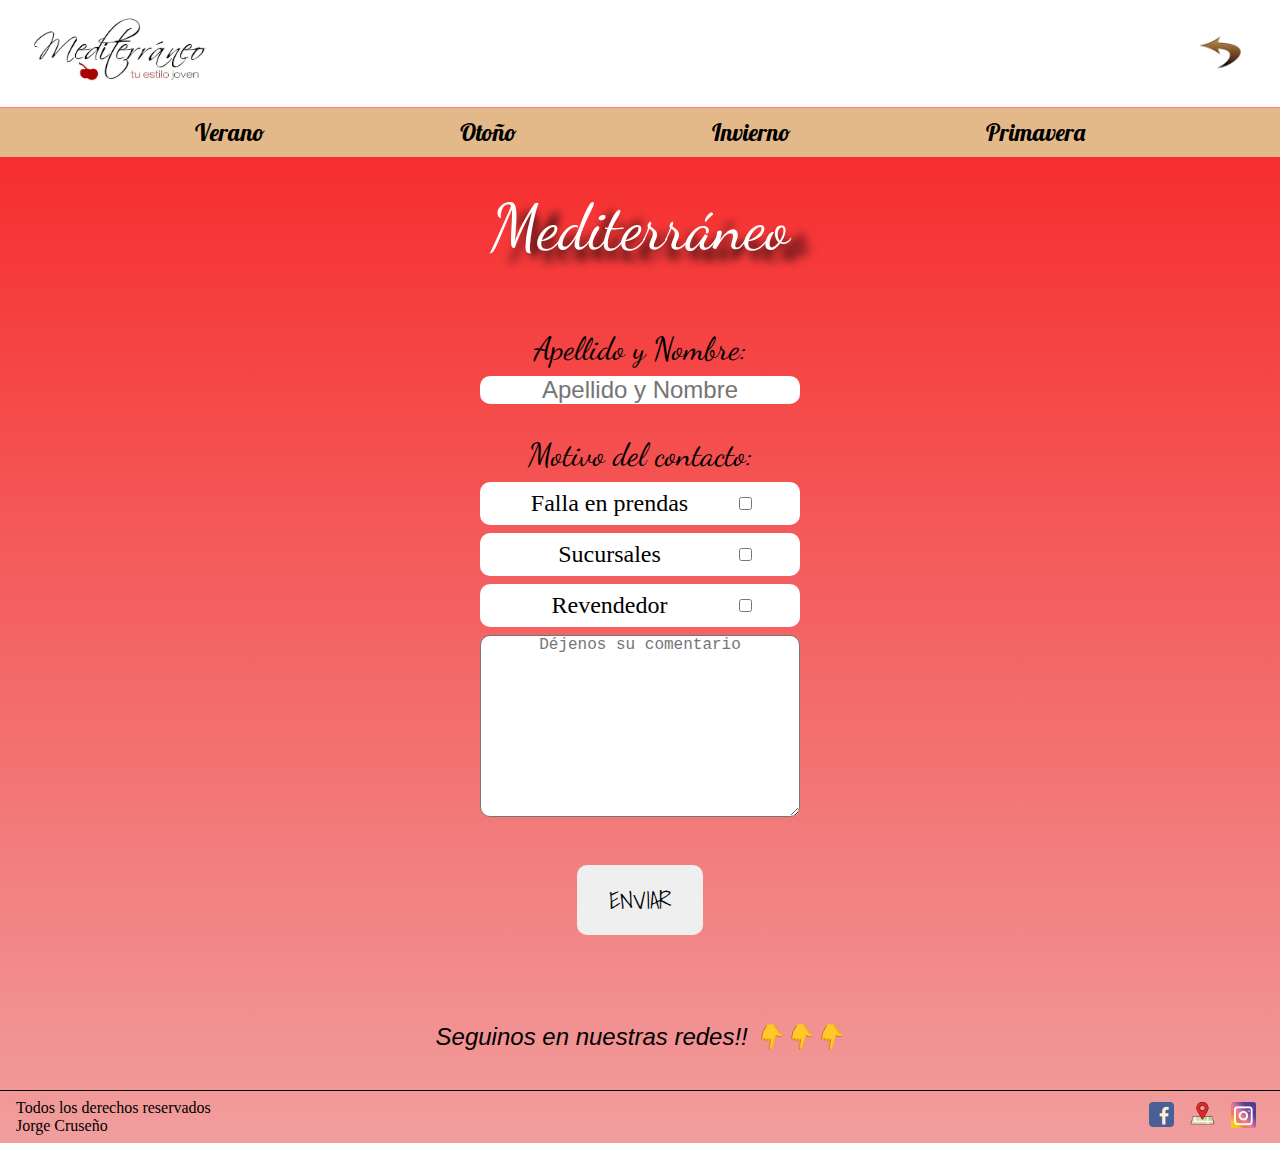
<file: contacto.html>
<!DOCTYPE html>
<html lang="en">
<head>
    <meta charset="UTF-8">
    <meta http-equiv="X-UA-Compatible" content="IE=edge">
    <meta name="viewport" content="width=device-width, initial-scale=1.0">
    <title>Mediterráneo - Contacto</title>
    <link rel="stylesheet" href="./contacto.css">
</head>
<body>
<nav id="nav">
    <div>
    <a href="./index.html"><img class="nav__img__logo" src="./assets/meditlogo.png" alt="Mediterráneo"/></a> 
    </div>

    <div>
        <a href="./index.html"><img class="volver" src="./assets/flecha-volver.png"alt="VOLVER"></a>
    </div>
</nav>

<header class="header">
    
    <section class="header__estaciones">
    <ul>
        <li><a href="#">Verano</a></li>
        <li><a href="#">Otoño</a></li>
        <li><a href="#">Invierno</a></li>
        <li><a href="#">Primavera</a></li>
    </ul>
    </section>
</header>

<div class="container">
  <p>Mediterráneo</p>
  <form action="">
      <label class="container__label" for="">Apellido y Nombre:</label>
      <input class="container__input" type="text" placeholder="Apellido y Nombre">
      <label class="container__label" for="">Motivo del contacto:</label>

      <div class="contacto__falla">
        <label class="container__label__motivo__contacto" for="falla">Falla en prendas</label><input type="checkbox" id="falla">
      </div>
      <div class="contacto__sucursales">
        <label class="container__label__motivo__contacto" for="sucursales">Sucursales</label> <input type="checkbox" id="sucursales">
      </div>
      <div class="contacto__reventa">
        <label class="container__label__motivo__contacto" for="reventa">Revendedor</label><input class="renveta-input" type="checkbox" id="reventa">
      </div>

      <textarea class="text-area" name="" id="" cols="30" rows="10" placeholder="Déjenos su comentario"></textarea>
      
      
      
      <button class="btn">ENVIAR</button>

  </form>
</div>

<div class="seguinos">
  Seguinos en nuestras redes!!
</div>
</div>

<footer>
    <div class="footer__derechos">
      Todos los derechos reservados Jorge Cruseño
    </div>
    <div class="footer__links">
      <ul>
        <li><a href="https://www.facebook.com/Moda.Mediterraneo" target="_blank"><img class="footer__img" src="./assets/facebook-ga70f56876_1280.png" alt=""></a></li>
        <li><a href="https://www.google.com/maps/place/Granaderos+382,+Hurlingham,+Provincia+de+Buenos+Aires/@-34.5756033,-58.6389418,17z/data=!3m1!4b1!4m5!3m4!1s0x95bcb9572cf9140d:0x5055e419b0308e1c!8m2!3d-34.5756033!4d-58.6367531" target="_blank"><img class="footer__img" src="./assets/location-g32df5a77e_1280.png" alt=""></a></li>
        <li><a href="https://www.instagram.com/moda.mediterraneo/" target="_blank"><img class="footer__img" src="./assets/instagram-ged0bfc395_1280.png" alt=""></a></li>
      </ul>
    </div>
  </footer>
</body>
</html>
</file>
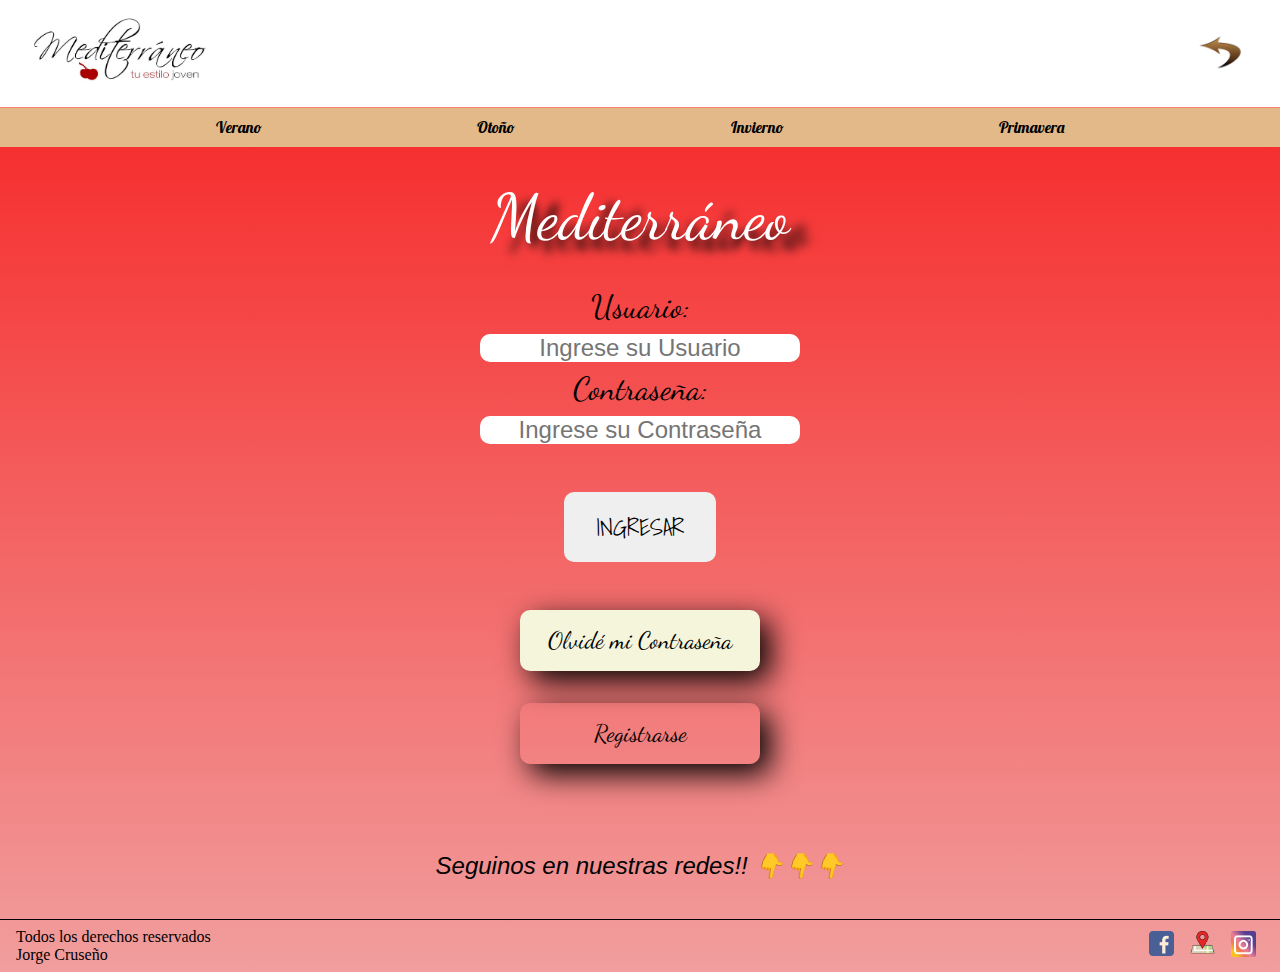
<file: loggin.html>
<!DOCTYPE html>
<html lang="en">
<head>
    <meta charset="UTF-8">
    <meta http-equiv="X-UA-Compatible" content="IE=edge">
    <meta name="viewport" content="width=device-width, initial-scale=1.0">
    <title>Mediterráneo - Loggin</title>
    <link rel="stylesheet" href="./loggin.css">
</head>
<body>
<nav id="nav">
        <div>
        <a href="./index.html"><img class="nav__img__logo" src="./assets/meditlogo.png" alt="Mediterráneo"/></a> 
        </div>

        <div>
            <a href="./index.html"><img class="volver" src="./assets/flecha-volver.png"alt="VOLVER"></a>
        </div>
</nav>

<header class="header">
    
    <section class="header__estaciones">
    <ul>
        <li><a href="#">Verano</a></li>
        <li><a href="#">Otoño</a></li>
        <li><a href="#">Invierno</a></li>
        <li><a href="#">Primavera</a></li>
    </ul>
    </section>
</header>

<div class="container">
  <p>Mediterráneo</p>
  <form action="">
      <label class="container__label" for="">Usuario:</label>
      <input class="container__input" type="text" placeholder="Ingrese su Usuario">
      <label class="container__label" for="">Contraseña:</label>
      <input class="container__input" type="password" placeholder="Ingrese su Contraseña" required>
      <button class="btn">INGRESAR</button>

      <button class="container__olvidar">Olvidé mi Contraseña</button>
      <button class="container__registro">Registrarse</button>
  </form>

<div class="seguinos">
  Seguinos en nuestras redes!!
</div>
</div>

<footer>
  <div class="footer__derechos">
    Todos los derechos reservados Jorge Cruseño
  </div>
  <div class="footer__links">
    <ul>
      <li><a href="https://www.facebook.com/Moda.Mediterraneo" target="_blank"><img class="footer__img" src="./assets/facebook-ga70f56876_1280.png" alt=""></a></li>
      <li><a href="https://www.google.com/maps/place/Granaderos+382,+Hurlingham,+Provincia+de+Buenos+Aires/@-34.5756033,-58.6389418,17z/data=!3m1!4b1!4m5!3m4!1s0x95bcb9572cf9140d:0x5055e419b0308e1c!8m2!3d-34.5756033!4d-58.6367531" target="_blank"><img class="footer__img" src="./assets/location-g32df5a77e_1280.png" alt=""></a></li>
      <li><a href="https://www.instagram.com/moda.mediterraneo/" target="_blank"><img class="footer__img" src="./assets/instagram-ged0bfc395_1280.png" alt=""></a></li>
    </ul>
  </div>
</footer>
</body>
</html>
</file>
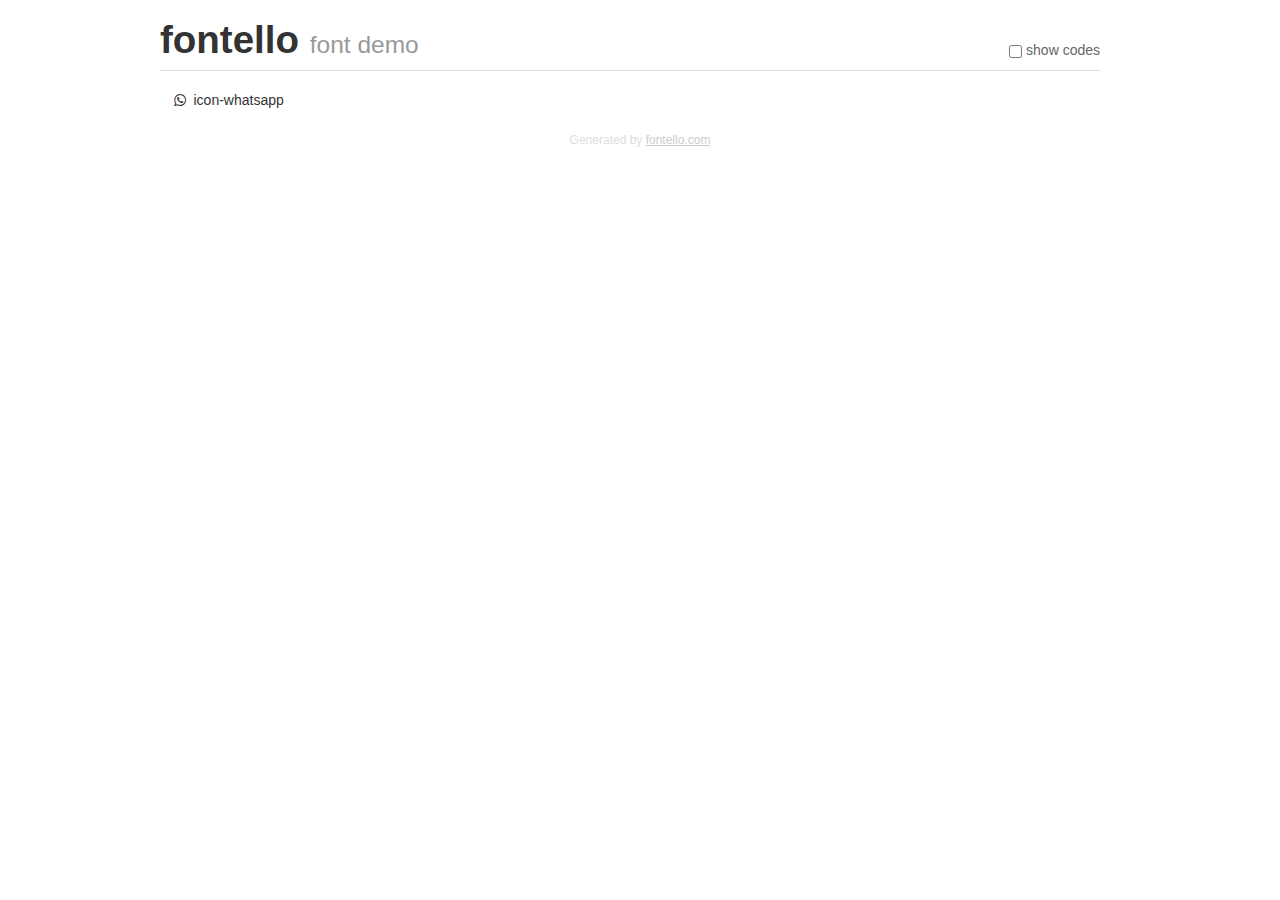
<file: fontello-a540fdbf/demo.html>
<!DOCTYPE html>
<html>
  <head>
  <!--[if lt IE 9]><script language="javascript" type="text/javascript" src="//html5shim.googlecode.com/svn/trunk/html5.js"></script><![endif]-->
  <meta charset="UTF-8">
  <style>
    html {
      font-size: 100%;
      -webkit-text-size-adjust: 100%;
      -ms-text-size-adjust: 100%;
    }
    a:focus {
      outline: thin dotted #333;
      outline: 5px auto -webkit-focus-ring-color;
      outline-offset: -2px;
    }
    a:hover,
    a:active {
      outline: 0;
    }
    input {
      margin: 0;
      font-size: 100%;
      vertical-align: middle;
      *overflow: visible;
      line-height: normal;
    }
    input::-moz-focus-inner {
      padding: 0;
      border: 0;
    }
    body {
      margin: 0;
      font-family: "Helvetica Neue", Helvetica, Arial, sans-serif;
      font-size: 14px;
      line-height: 20px;
      color: #333;
      background-color: #fff;
    }
    a {
      color: #08c;
      text-decoration: none;
    }
    a:hover {
      color: #005580;
      text-decoration: underline;
    }
    .row {
      margin-left: -20px;
      *zoom: 1;
    }
    .row:before,
    .row:after {
      display: table;
      content: "";
      line-height: 0;
    }
    .row:after {
      clear: both;
    }
    .span3 {
      float: left;
      min-height: 1px;
      margin-left: 20px;
      width: 220px;
    }
    .container {
      width: 940px;
      margin-right: auto;
      margin-left: auto;
      *zoom: 1;
    }
    .container:before,
    .container:after {
      display: table;
      content: "";
      line-height: 0;
    }
    .container:after {
      clear: both;
    }
    small {
      font-size: 85%;
    }
    h1 {
      margin: 10px 0;
      font-family: inherit;
      font-weight: bold;
      line-height: 20px;
      color: inherit;
      text-rendering: optimizelegibility;
      line-height: 40px;
      font-size: 38.5px;
    }
    h1 small {
      font-weight: normal;
      line-height: 1;
      color: #999;
      font-size: 24.5px;
    }

    body {
      margin-top: 90px;
    }
    .header {
      position: fixed;
      top: 0;
      left: 50%;
      margin-left: -480px;
      background-color: #fff;
      border-bottom: 1px solid #ddd;
      padding-top: 10px;
      z-index: 10;
    }
    .footer {
      color: #ddd;
      font-size: 12px;
      text-align: center;
      margin-top: 20px;
    }
    .footer a {
      color: #ccc;
      text-decoration: underline;
    }
    .the-icons {
      font-size: 14px;
      line-height: 24px;
    }
    .switch {
      position: absolute;
      right: 0;
      bottom: 10px;
      color: #666;
    }
    .switch input {
      margin-right: 0.3em;
    }
    .codesOn .i-name {
      display: none;
    }
    .codesOn .i-code {
      display: inline;
    }
    .i-code {
      display: none;
    }
    @font-face {
      font-family: 'fontello';
      src: url('./font/fontello.eot?65831194');
      src: url('./font/fontello.eot?65831194#iefix') format('embedded-opentype'),
           url('./font/fontello.woff?65831194') format('woff'),
           url('./font/fontello.ttf?65831194') format('truetype'),
           url('./font/fontello.svg?65831194#fontello') format('svg');
      font-weight: normal;
      font-style: normal;
    }
    .demo-icon {
      font-family: "fontello";
      font-style: normal;
      font-weight: normal;
      speak: never;
     
      display: inline-block;
      text-decoration: inherit;
      width: 1em;
      margin-right: .2em;
      text-align: center;
      /* opacity: .8; */
     
      /* For safety - reset parent styles, that can break glyph codes*/
      font-variant: normal;
      text-transform: none;
     
      /* fix buttons height, for twitter bootstrap */
      line-height: 1em;
     
      /* Animation center compensation - margins should be symmetric */
      /* remove if not needed */
      margin-left: .2em;
     
      /* You can be more comfortable with increased icons size */
      /* font-size: 120%; */
     
      /* Font smoothing. That was taken from TWBS */
      -webkit-font-smoothing: antialiased;
      -moz-osx-font-smoothing: grayscale;
     
      /* Uncomment for 3D effect */
      /* text-shadow: 1px 1px 1px rgba(127, 127, 127, 0.3); */
    }
    </style>
    <link rel="stylesheet" href="css/animation.css"><!--[if IE 7]><link rel="stylesheet" href="css/" + font.fontname + "-ie7.css"><![endif]-->
    <script>
      function toggleCodes(on) {
        var obj = document.getElementById('icons');
      
        if (on) {
          obj.className += ' codesOn';
        } else {
          obj.className = obj.className.replace(' codesOn', '');
        }
      }
    </script>
  </head>
  <body>
    <div class="container header">
      <h1>fontello <small>font demo</small></h1>
      <label class="switch">
        <input type="checkbox" onclick="toggleCodes(this.checked)">show codes
      </label>
    </div>
    <div class="container" id="icons">
      <div class="row">
        <div class="span3" title="Code: 0xf232">
          <i class="demo-icon icon-whatsapp">&#xf232;</i> <span class="i-name">icon-whatsapp</span><span class="i-code">0xf232</span>
        </div>
      </div>
    </div>
    <div class="container footer">Generated by <a href="https://fontello.com">fontello.com</a></div>
  </body>
</html>
</file>
<file: contacto.css>
@import url('https://fonts.googleapis.com/css2?family=Dancing+Script:wght@600&display=swap');
@import url('https://fonts.googleapis.com/css2?family=Lobster&display=swap');
@import url('https://fonts.googleapis.com/css2?family=Shadows+Into+Light&display=swap');

:root {
    --dancing-font: 'Dancing Script', cursive;
    --lobster-font: 'Lobster', cursive;
    --shadows-font: 'Shadows Into Light', cursive;
}

* {
    margin: 0;
    padding: 0;
    box-sizing: border-box;
}

body {
    background-image: linear-gradient(180deg, rgb(247, 28, 28), rgb(241, 158, 158));
    background-repeat: no-repeat;
}

  nav {
    display: flex;
    justify-content: space-between;
    padding: 1rem 2rem;
    outline: 1px solid salmon;
    align-items: center;
    background-color: #fff;
  }
  
  .nav__img__logo {
    min-width: 55px;
    max-width: 180px;
  }

  .volver {
      width: 55px;
  }

/* configuración SECTION estaciones */

.header__estaciones ul {
    display: flex;
    justify-content: space-evenly;
    list-style: none;
    background-color: rgb(228, 185, 137);
    padding: 10px 0;
    font-family: var(--lobster-font);
    font-size: 1.5rem;
  }
  
  .header__estaciones ul a{
   text-decoration: none;
   color: black;
  }
  
  .header__estaciones ul li:hover {
    background-color: white;
    padding: 0 10px;
    border-radius: 20px;
}

p {
    font-family: var(--dancing-font);
    font-size: 4rem;
    color: #fff;
    text-align: center;
    padding: 2rem 0;
    text-shadow: 20px 10px 10px black ;
}

.container__label {
    display: block;
    font-family: var(--dancing-font);
    font-size: 2rem;
    text-align: center;
    margin-top: 2rem;
}

.container__input {
    width: 20rem;
    display: block;
    margin: 0.5rem auto;
    align-self: center;
    font-size: 1.5rem;
    border-radius: 10px;
    border: none;
    text-align: center;
}

.container__label__motivo__contacto {
    font-size: 1.5rem;
    margin: 0 auto;
    display: block;
    text-align: center;
    padding: 0.5rem;
}

.contacto__falla, .contacto__sucursales, .contacto__reventa {
  display: flex;
  align-items: center;
  width: max-content;
  margin: 0.5rem auto;
  width: 20rem;
  background-color: #fff;
  border-radius: 10px;
  padding: 0 3rem 0 0;
}

.text-area {
  display: flex;
  text-align: center;
  margin: auto;
  border-radius: 10px;
  font-size: 1rem;
  width: 20rem;
}

.text-area:focus {
  background-color: lightgreen;
  outline: none;
}

.btn {
    padding: 1rem 2rem;
    display: block;
    margin: 3rem auto;
    font-family: var(--shadows-font);
    font-size: 1.5rem;
    text-align: center;
    border:none;
    border-radius: 10px;
    cursor: pointer;
}

.btn:active {
    background-color: lightblue;
    outline: 2px solid black;
}

.seguinos {
    font-family: Verdana, Geneva, Tahoma, sans-serif;
    font-size: 1.5rem;
    text-align: center;
    animation: seguinos 1.5s infinite;
    padding: 0.5rem 1rem;
    margin: 5rem 0.5rem 2rem;
    border-radius: 10px;
    font-style: oblique;
}
  
  @keyframes seguinos {
    0% {
      background-color: lightgreen;
    }
    50% {
      background-color: lightyellow;
    }
    100% {
      background-color: lightgreen;
    }
}
  
  .seguinos::after {
    content: "👇👇👇";
}

footer {
    display: flex;
    justify-content: space-between;
    align-items: center;
    padding: 0.5rem 1rem;
    outline: 1px groove;
}
  
  .footer__derechos {
    width: 13rem; 
  }
  
  .footer__links ul {
    display: flex;
  }
  
  .footer__links ul li {
    list-style: none;
    margin: 0 0.5rem;
  }
  
  .footer__img {
    width: 25px;
  }
</file>
<file: loggin.css>
@import url('https://fonts.googleapis.com/css2?family=Dancing+Script:wght@600&display=swap');
@import url('https://fonts.googleapis.com/css2?family=Lobster&display=swap');
@import url('https://fonts.googleapis.com/css2?family=Shadows+Into+Light&display=swap');

:root {
    --dancing-font: 'Dancing Script', cursive;
    --lobster-font: 'Lobster', cursive;
    --shadows-font: 'Shadows Into Light', cursive;
}

* {
    margin: 0;
    padding: 0;
    box-sizing: border-box;
}

body {
  background-image: linear-gradient(180deg, rgb(247, 28, 28), rgb(241, 158, 158));
  background-repeat: no-repeat;
}

nav {
    display: flex;
    justify-content: space-between;
    padding: 1rem 2rem;
    outline: 1px solid salmon;
    align-items: center;
    background-color: #fff;
}
  
.nav__img__logo {
    min-width: 55px;
    max-width: 180px;
}

.volver {
      width: 55px;
  }

/* configuración SECTION estaciones */

.header__estaciones ul {
    display: flex;
    justify-content: space-evenly;
    list-style: none;
    background-color: rgb(228, 185, 137);
    padding: 10px 0;
    font-family: var(--lobster-font);
}
  
  .header__estaciones ul a{
   text-decoration: none;
   color: black;
  }
  
  .header__estaciones ul li:hover {
    background-color: white;
    padding: 0 10px;
    border-radius: 20px;
}

p {
    font-family: var(--dancing-font);
    font-size: 4rem;
    color: #fff;
    text-align: center;
    padding: 2rem 0;
    text-shadow: 20px 10px 10px black ;
}

.container__label {
    display: block;
    font-family: var(--dancing-font);
    font-size: 2rem;
    text-align: center;
}

.container__input {
    width: 20rem;
    display: block;
    margin: 0.5rem auto;
    align-self: center;
    font-size: 1.5rem;
    border-radius: 10px;
    border: none;
    text-align: center;
}

.btn {
    padding: 1rem 2rem;
    display: block;
    margin: 3rem auto;
    font-family: var(--shadows-font);
    font-size: 1.5rem;
    text-align: center;
    border:none;
    border-radius: 10px;
    cursor: pointer;
}

.btn:active {
    background-color: lightblue;
    outline: 2px solid black;
}

.container__olvidar {
    display: block;
    font-family: var(--dancing-font);
    font-size: 1.5rem;
    background-color: beige;
    width: 15rem;
    margin: 0 auto;
    text-align: center;
    padding: 1rem 0;
    border-radius: 10px;
    box-shadow: 10px 10px 30px black;
    border: none;
    cursor: pointer;
}

.container__registro {
    display: block;
    font-family: var(--dancing-font);
    font-size: 1.5rem;
    width: 15rem;
    margin: 2rem auto;
    text-align: center;
    padding: 1rem 0;
    border-radius: 10px;
    box-shadow: 10px 10px 30px black;
    border: none;
    cursor: pointer;
    background-color: transparent;
}

.seguinos {
  font-family: Verdana, Geneva, Tahoma, sans-serif;
  font-size: 1.5rem;
  text-align: center;
  animation: seguinos 1.5s infinite;
  padding: 0.5rem 1rem;
  margin: 5rem 0.5rem 2rem;
  border-radius: 10px;
  font-style: oblique;
}

@keyframes seguinos {
  0% {
    background-color: lightgreen;
  }
  50% {
    background-color: lightyellow;
  }
  100% {
    background-color: lightgreen;
  }
}

.seguinos::after {
  content: "👇👇👇";
}

footer {
    display: flex;
    justify-content: space-between;
    align-items: center;
    padding: 0.5rem 1rem;
    outline: 1px groove;
}
  
.footer__derechos {
    width: 13rem; 
}
  
.footer__links ul {
    display: flex;
}
  
.footer__links ul li {
    list-style: none;
    margin: 0 0.5rem;
}
  
.footer__img {
    width: 25px;
}
</file>
<file: fontello-a540fdbf/css/animation.css>
/*
   Animation example, for spinners
*/
.animate-spin {
  -moz-animation: spin 2s infinite linear;
  -o-animation: spin 2s infinite linear;
  -webkit-animation: spin 2s infinite linear;
  animation: spin 2s infinite linear;
  display: inline-block;
}
@-moz-keyframes spin {
  0% {
    -moz-transform: rotate(0deg);
    -o-transform: rotate(0deg);
    -webkit-transform: rotate(0deg);
    transform: rotate(0deg);
  }

  100% {
    -moz-transform: rotate(359deg);
    -o-transform: rotate(359deg);
    -webkit-transform: rotate(359deg);
    transform: rotate(359deg);
  }
}
@-webkit-keyframes spin {
  0% {
    -moz-transform: rotate(0deg);
    -o-transform: rotate(0deg);
    -webkit-transform: rotate(0deg);
    transform: rotate(0deg);
  }

  100% {
    -moz-transform: rotate(359deg);
    -o-transform: rotate(359deg);
    -webkit-transform: rotate(359deg);
    transform: rotate(359deg);
  }
}
@-o-keyframes spin {
  0% {
    -moz-transform: rotate(0deg);
    -o-transform: rotate(0deg);
    -webkit-transform: rotate(0deg);
    transform: rotate(0deg);
  }

  100% {
    -moz-transform: rotate(359deg);
    -o-transform: rotate(359deg);
    -webkit-transform: rotate(359deg);
    transform: rotate(359deg);
  }
}
@-ms-keyframes spin {
  0% {
    -moz-transform: rotate(0deg);
    -o-transform: rotate(0deg);
    -webkit-transform: rotate(0deg);
    transform: rotate(0deg);
  }

  100% {
    -moz-transform: rotate(359deg);
    -o-transform: rotate(359deg);
    -webkit-transform: rotate(359deg);
    transform: rotate(359deg);
  }
}
@keyframes spin {
  0% {
    -moz-transform: rotate(0deg);
    -o-transform: rotate(0deg);
    -webkit-transform: rotate(0deg);
    transform: rotate(0deg);
  }

  100% {
    -moz-transform: rotate(359deg);
    -o-transform: rotate(359deg);
    -webkit-transform: rotate(359deg);
    transform: rotate(359deg);
  }
}
</file>
